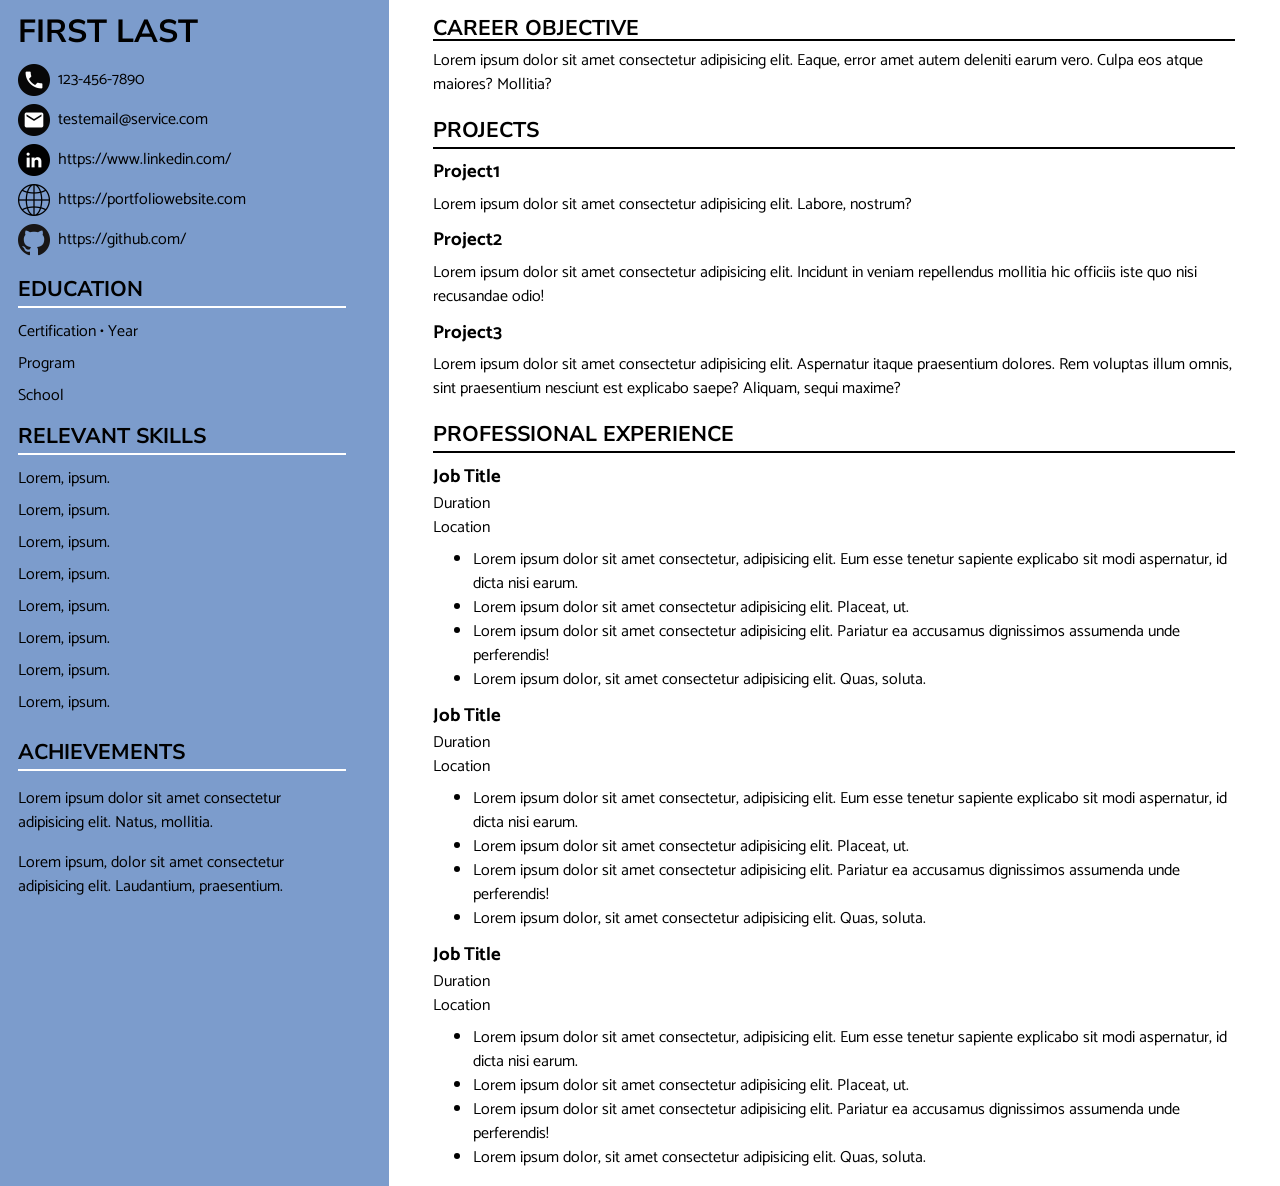
<file: index.html>
<!DOCTYPE html>
<html lang="en">
    <head>
        <meta charset="UTF-8" />
        <meta http-equiv="X-UA-Compatible" content="IE=edge" />
        <meta name="viewport" content="width=device-width, initial-scale=1.0" />
        <title>Resume</title>
        <link rel="preconnect" href="https://fonts.googleapis.com" />
        <link rel="preconnect" href="https://fonts.gstatic.com" crossorigin />
        <link
            href="https://fonts.googleapis.com/css2?family=Catamaran&family=Nunito+Sans&display=swap"
            rel="stylesheet"
        />
        <link rel="stylesheet" href="style.css" />
    </head>
    <body>
        <div class="format">
            <article class="personal-information">
                <div class="sidebar">
                    <div class="container">
                        <section class="contact">
                            <h1 class="contact__name">First Last</h1>
                            <div class="contact__info">
                                <img
                                    class="icon"
                                    src="./assets/phone.png"
                                    alt="phone icon"
                                />
                                <p class="mobile">123-456-7890</p>
                            </div>
                            <div class="contact__info">
                                <img
                                    class="icon"
                                    src="./assets/email.png"
                                    alt="phone icon"
                                />
                                <a class="email" href="mailto:testemail@service.com">
                                    testemail@service.com
                                </a>
                            </div>
                            <div class="contact__info">
                                <img
                                    class="icon"
                                    src="./assets/linkedin.png"
                                    alt="phone icon"
                                />
                                <a class="linkedin" href="https://www.linkedin.com/">
                                    https://www.linkedin.com/
                                </a>
                            </div>
                            <div class="contact__info">
                                <img
                                    class="icon"
                                    src="./assets/internet.png"
                                    alt="phone icon"
                                />
                                <a class="portfolio" href="https://portfoliowebsite.com">
                                    https://portfoliowebsite.com
                                </a>
                            </div>
                            <div class="contact__info">
                                <img
                                    class="icon"
                                    src="./assets/github.png"
                                    alt="phone icon"
                                />
                                <a class="github" href="https://github.com/">https://github.com/</a>
                            </div>
                        </section>
                    </div>
                    <section class="education">
                        <div class="container">
                            <h2 class="education__title side-line">Education</h2>
                            <div class="education__info">
                                <p class="education__degree">Certification &#8226 Year</p>
                                <p class="education__program">Program</p>
                                <p class="education__location">School</p>
                            </div>
                        </div>
                    </section>
                    <section class="skills">
                        <div class="container">
                            <h2 class="skills__title side-line">Relevant Skills</h2>
                            <ul class="skills__list">
                                <li class="skills__item">Lorem, ipsum.</li>
                                <li class="skills__item">Lorem, ipsum.</li>
                                <li class="skills__item">Lorem, ipsum.</li>
                                <li class="skills__item">Lorem, ipsum.</li>
                                <li class="skills__item">Lorem, ipsum.</li>
                                <li class="skills__item">Lorem, ipsum.</li>
                                <li class="skills__item">Lorem, ipsum.</li>
                                <li class="skills__item">Lorem, ipsum.</li>
                            </ul>
                        </div>
                    </section>
                    <section class="achievement">
                        <div class="container">
                            <div class="achievement__info">
                                <h2 class="achievement__title side-line">Achievements</h2>
                                <p class="achievement__item">
                                    Lorem ipsum dolor sit amet consectetur adipisicing elit. Natus, mollitia.
                                </p>
                                <p class="achievement__item">
                                Lorem ipsum, dolor sit amet consectetur adipisicing elit. Laudantium, praesentium.    
                                </p>
                            </div>
                        </div>
                    </section>
                </div>
            </article>
            <main class="career">
                <section class="objective">
                    <div class="container main-content">
                        <h2 class="objective__title main-line">Career Objective</h2>
                        <p class="objective__info">
                            Lorem ipsum dolor sit amet consectetur adipisicing elit. 
                            Eaque, error amet autem deleniti earum vero. 
                            Culpa eos atque maiores? Mollitia?
                        </p>
                    </div>
                </section>
                <section class="projects">
                    <div class="container main-content">
                        <h2 class="projects__title main-line">Projects</h2>
                        <section class="project">
                            <div class="project__info">
                                <h3 class="project__title">Project1</h3>
                                <p class="project__description">
                                    Lorem ipsum dolor sit amet consectetur adipisicing elit. Labore, nostrum?
                                </p>
                            </div>
                        </section>

                        <section class="project">
                            <div class="project__info">
                                <h3 class="project__title">Project2</h3>
                                <p class="project__description">
                                    Lorem ipsum dolor sit amet consectetur adipisicing elit. 
                                    Incidunt in veniam repellendus mollitia hic officiis iste quo nisi recusandae odio!
                                </p>
                            </div>
                        </section>

                        <section class="project">
                            <div class="project__info">
                                <h3 class="project__title">Project3</h3>
                                <p class="project__description">
                                    Lorem ipsum dolor sit amet consectetur adipisicing elit. 
                                    Aspernatur itaque praesentium dolores. 
                                    Rem voluptas illum omnis, sint praesentium nesciunt est explicabo saepe? Aliquam, sequi maxime?
                                </p>
                            </div>
                        </section>
                    </div>
                </section>
                <section class="experience">
                    <div class="container main-content">
                        <h2 class="experience__title main-line">Professional Experience</h2>
                        <section class="job">
                            <div class="job__info">
                                <h3 class="job__title">Job Title</h3>
                                <p class="job__duration">Duration</p>
                                <p class="job__location">Location</p>
                            </div>
                            <ul class="job__description">
                                <li class="job__task">
                                    Lorem ipsum dolor sit amet consectetur, adipisicing elit. 
                                    Eum esse tenetur sapiente explicabo sit modi aspernatur, id dicta nisi earum.
                                </li>
                                <li class="job__task">
                                    Lorem ipsum dolor sit amet consectetur adipisicing elit. Placeat, ut.
                                </li>
                                <li class="job__task">
                                    Lorem ipsum dolor sit amet consectetur adipisicing elit. Pariatur ea accusamus dignissimos assumenda unde perferendis!
                                </li>
                                <li class="job__task">
                                    Lorem ipsum dolor, sit amet consectetur adipisicing elit. Quas, soluta.
                                </li>
                            </ul>
                        </section>
                    </div>
                    <section class="job">
                        <div class="container main-content">
                            <div class="job__info">
                                <h3 class="job__title">Job Title</h3>
                                <p class="job__duration">Duration</p>
                                <p class="job__location">Location</p>
                            </div>
                            <ul class="job__description">
                                <li class="job__task">
                                    Lorem ipsum dolor sit amet consectetur, adipisicing elit. 
                                    Eum esse tenetur sapiente explicabo sit modi aspernatur, id dicta nisi earum.
                                </li>
                                <li class="job__task">
                                    Lorem ipsum dolor sit amet consectetur adipisicing elit. Placeat, ut.
                                </li>
                                <li class="job__task">
                                    Lorem ipsum dolor sit amet consectetur adipisicing elit. Pariatur ea accusamus dignissimos assumenda unde perferendis!
                                </li>
                                <li class="job__task">
                                    Lorem ipsum dolor, sit amet consectetur adipisicing elit. Quas, soluta.
                                </li>
                            </ul>
                        </div>
                    </section>
                    <section class="job">
                        <div class="container main-content">
                            <div class="job__info">
                                <h3 class="job__title">Job Title</h3>
                                <p class="job__duration">Duration</p>
                                <p class="job__location">Location</p>
                            </div>
                            <ul class="job__description">
                                <li class="job__task">
                                    Lorem ipsum dolor sit amet consectetur, adipisicing elit. 
                                    Eum esse tenetur sapiente explicabo sit modi aspernatur, id dicta nisi earum.
                                </li>
                                <li class="job__task">
                                    Lorem ipsum dolor sit amet consectetur adipisicing elit. Placeat, ut.
                                </li>
                                <li class="job__task">
                                    Lorem ipsum dolor sit amet consectetur adipisicing elit. Pariatur ea accusamus dignissimos assumenda unde perferendis!
                                </li>
                                <li class="job__task">
                                    Lorem ipsum dolor, sit amet consectetur adipisicing elit. Quas, soluta.
                                </li>
                            </ul>
                        </div>
                    </section>
                </section>
            </main>
        </div>
    </body>
</html>
</file>
<file: style.css>
*,
*::before,
*::after {
    box-sizing: border-box;
}

:root {
    --title-fnt: "Nunito Sans", sans-serif;
    --content-fnt: "Catamaran", sans-serif;
    --sidebar-clr: #7c9ccc;
    /* 24pt */
    --name-sz: 2rem;
    /* 16pt */
    --title-sz: 1.333rem;
    /* 12pt */
    --content-sz: 1rem;
    --side-ln-clr: #fff;
    --main-ln-clr: #000000;
    --max-width: 1100px;
    --side-width: 450px;
    --print-side: 280px;
}

body {
    margin: 0;
    font-family: var(--content-fnt);
    font-size: var(--content-sz);
    line-height: 1.5;
}

img {
    width: 100%;
}

h1 {
    font-family: var(--title-fnt);
    font-size: var(--name-sz);
    text-transform: uppercase;
}

h2 {
    font-family: var(--title-fnt);
    font-size: var(--title-sz);
    text-transform: uppercase;
    margin-bottom: 0;
}

a {
    text-decoration: none;
    color: black;
}

.personal-information {
    background-color: var(--sidebar-clr);
    padding: 0.5em 1.5em 0.5em 0em;
}

.container {
    width: 90%;
    max-width: var(--max-width);
    margin: 0 auto;
}

.mobile {
    margin: 0;
}

.contact__info {
    display: flex;
    align-items: center;
    gap: 0.5rem;
    margin-bottom: 0.5rem;
}

.contact__name {
    margin-top: 0;
    margin-bottom: 0.5rem;
}

.icon {
    width: 2rem;
    height: 2rem;
}

.objective__title {
    margin-bottom: 0;
    line-height: 1;
}

.objective__info {
    margin-top: 0.5rem;
}

.project__title {
    margin-bottom: 0;
    line-height: 0.5;
}

.education__info {
    line-height: 1;
}

.job__info {
    margin-top: 1.2rem;
    line-height: 0.5;
}

.side-line {
    border-bottom: var(--side-ln-clr) 2px solid;
}

.main-line {
    border-bottom: var(--main-ln-clr) 2px solid;
}

.skills__list {
    margin-top: 0.5rem;
    padding: 0;
    list-style: none;
    line-height: 2;
}

@media (min-width: 600px) {
    .format {
        display: flex;
    }

    .sidebar {
        max-width: var(--side-width);
    }
}

@media print {
    .main-content {
        width: 95%;
    }
    .sidebar {
        max-width: var(--print-side);
    }

    .achievement__title {
        padding-top: 1rem;
    }
}
</file>
